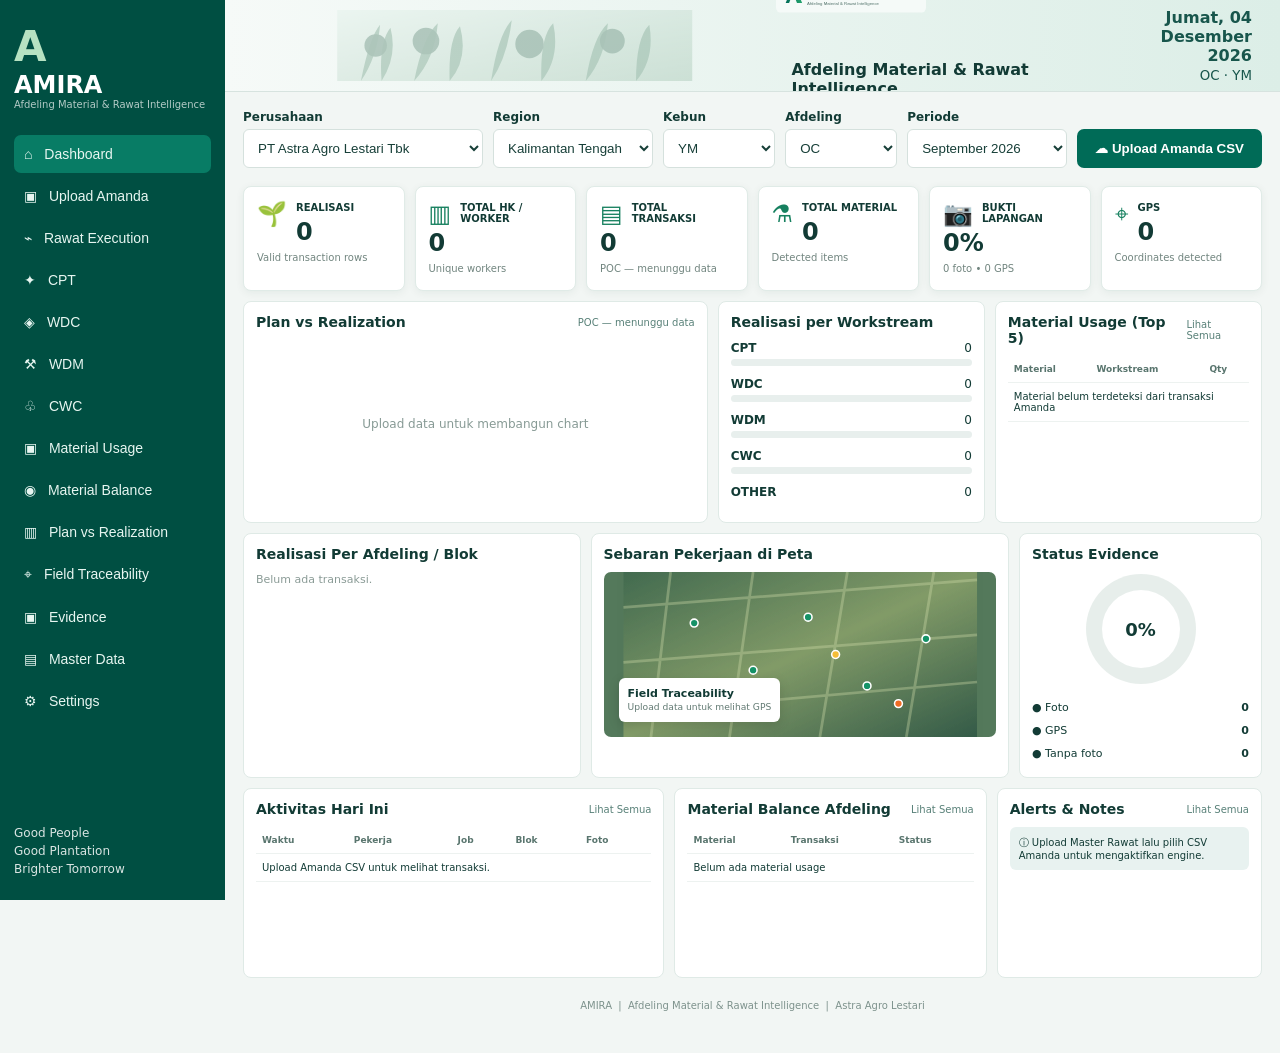
<file: AMIRA-index-SELF-CONTAINED.html>
<!doctype html>
<html lang="id">
<head>
<meta charset="utf-8">
<meta name="viewport" content="width=device-width,initial-scale=1">
<title>AMIRA — Afdeling Material & Rawat Intelligence</title>
<style>
*{box-sizing:border-box}body{margin:0;font-family:Inter,system-ui,-apple-system,Segoe UI,sans-serif;background:#f2f6f4;color:#123b35}.app{display:flex;min-height:100vh}.sidebar{width:225px;background:#004f42;color:#fff;padding:22px 14px;position:fixed;inset:0 auto 0 0}.brand-mark{font-size:42px;font-weight:900;color:#b6e2c2}.side-title{font-size:24px;font-weight:900}.side-sub{font-size:10px;opacity:.7;margin-bottom:25px}.sidebar nav{display:grid;gap:4px}.sidebar button{border:0;background:transparent;color:#e7f6f1;text-align:left;padding:11px 10px;border-radius:7px;font-size:14px;cursor:pointer}.sidebar button.active,.sidebar button:hover{background:#087c65}.sidebar button span{margin-left:8px}.side-footer{position:absolute;bottom:22px;font-size:12px;line-height:1.5;opacity:.85}main{margin-left:225px;width:calc(100% - 225px);padding-bottom:30px}.hero{height:92px;background:linear-gradient(90deg,#f6faf8,#dceee7);display:flex;justify-content:space-between;align-items:center;padding:10px 28px;border-bottom:1px solid #d7e3df}.logo{font-size:44px;font-weight:950;letter-spacing:-3px;color:#00715d}.tagline{display:inline-block;margin-left:15px;font-weight:750;font-size:16px;vertical-align:top;margin-top:8px}.tagline small{font-weight:500;color:#55716b}.hero-right{text-align:right;font-weight:800;color:#18564c}.hero-right small{font-weight:500}.filters{display:grid;grid-template-columns:1.5fr 1fr .7fr .7fr 1fr auto;gap:10px;padding:18px 18px 8px;align-items:end}.filters label{font-size:12px;font-weight:700}.filters select{display:block;width:100%;margin-top:5px;border:1px solid #d5e1dd;border-radius:6px;padding:10px;background:#fff;color:#173f38}.primary{background:#006b57;color:white;border:0;border-radius:7px;padding:12px 18px;font-weight:800;cursor:pointer}.kpis{display:grid;grid-template-columns:repeat(6,1fr);gap:10px;padding:10px 18px}.kpi{background:#fff;border:1px solid #e0ebe7;border-radius:8px;padding:13px;min-height:105px;box-shadow:0 2px 8px #073e3010}.kpi span{float:left;font-size:24px;color:#16805f;margin-right:9px}.kpi p{font-size:10px;font-weight:800;margin:2px 0 5px}.kpi strong{display:block;font-size:24px}.kpi small{color:#71857f;font-size:10px}.grid{display:grid;gap:10px;padding:0 18px 10px}.grid.top{grid-template-columns:2fr 1.15fr 1.15fr}.grid.middle{grid-template-columns:1.25fr 1.55fr .9fr}.grid.bottom{grid-template-columns:1.35fr 1fr .85fr}.card{background:#fff;border:1px solid #dfeae6;border-radius:8px;padding:12px;min-height:190px;overflow:hidden}.card-head{display:flex;justify-content:space-between;align-items:center;margin-bottom:10px}.card-head h3{font-size:14px;margin:0}.card-head span{font-size:10px;color:#588078}.bars{height:155px;display:flex;align-items:end;gap:8px;padding:12px 5px 0}.bars:empty:after{content:"Upload data untuk membangun chart";color:#879a95;font-size:12px;margin:auto}.ws{margin:11px 0}.ws>div:first-child{display:flex;justify-content:space-between;font-size:12px}.meter{height:7px;background:#e8efed;border-radius:5px;margin-top:4px}.meter i{display:block;height:100%;background:#17825f;border-radius:5px}.block{display:grid;grid-template-columns:70px 1fr 35px;gap:8px;align-items:center;font-size:11px;margin:10px 0}.block div{height:9px;background:#e9efed;border-radius:5px}.block i{display:block;height:100%;background:#2b9869;border-radius:5px}.map{height:165px;border-radius:7px;background:linear-gradient(135deg,#537b55,#8eab72 48%,#466a4e);position:relative;overflow:hidden}.map-note{position:absolute;left:15px;bottom:15px;background:#fff;padding:9px;border-radius:6px;font-size:11px;font-weight:700;box-shadow:0 3px 12px #0002}.map-note small{font-weight:500;color:#627a73}.donut{width:110px;height:110px;margin:12px auto;border-radius:50%;display:grid;place-items:center;background:conic-gradient(#14835e 0 0%,#e7eeeb 0);position:relative}.donut:after{content:"";position:absolute;inset:16px;background:#fff;border-radius:50%}.donut div{position:relative;z-index:1;font-size:18px;font-weight:900}.legend{display:flex;justify-content:space-between;font-size:11px;padding:5px 0}.legend b{font-weight:800}.scroll{max-height:180px;overflow:auto}table{width:100%;border-collapse:collapse;font-size:10px}th,td{padding:8px 6px;border-bottom:1px solid #edf2f0;text-align:left}th{color:#59756e;font-size:9px}.alert{padding:9px;margin:7px 0;border-radius:6px;font-size:10px}.alert.info{background:#e8f2f0}.muted{color:#8a9b96;font-size:11px}footer{text-align:center;color:#7d928c;font-size:10px;padding:12px}@media(max-width:1000px){.sidebar{width:180px}.sidebar button{font-size:11px}main{margin-left:180px;width:calc(100% - 180px)}.filters{grid-template-columns:repeat(3,1fr)}.kpis{grid-template-columns:repeat(3,1fr)}.grid.top,.grid.middle,.grid.bottom{grid-template-columns:1fr 1fr}.hero{height:auto}}@media(max-width:700px){.sidebar{position:static;width:100%;height:auto}.app{display:block}.sidebar nav{grid-template-columns:repeat(2,1fr)}.side-footer{display:none}main{margin:0;width:100%}.filters,.kpis,.grid.top,.grid.middle,.grid.bottom{grid-template-columns:1fr}.filters{padding:12px}.kpis{padding:12px}.hero{padding:14px}.logo{font-size:34px}.tagline{font-size:12px}.hero-right{display:none}}
.banner-art{position:absolute;inset:0;width:100%;height:100%;object-fit:cover;opacity:.32;pointer-events:none}.hero{position:relative;overflow:hidden}.hero>div,.hero>.hero-right{position:relative;z-index:2}.amira-logo{width:310px;height:78px;object-fit:contain;object-position:left center;display:inline-block;vertical-align:middle}.map{background:#54795b}.map>img{position:absolute;inset:0;width:100%;height:100%;object-fit:cover}.map-note{z-index:2}.logo{display:none}

</style>
<style>.banner-art svg{width:100%;height:100%;display:block}.amira-logo svg{width:150px;height:auto;display:block}.inline-map{width:100%;height:100%}.inline-map svg{width:100%;height:100%;display:block}</style>
</head>
<body>
<div class="app">
<aside class="sidebar">
  <div class="brand-mark">A</div><div class="side-title">AMIRA</div>
  <div class="side-sub">Afdeling Material & Rawat Intelligence</div>
  <nav>
    <button class="active">⌂ <span>Dashboard</span></button>
    <button>▣ <span>Upload Amanda</span></button>
    <button>⌁ <span>Rawat Execution</span></button>
    <button>✦ <span>CPT</span></button><button>◈ <span>WDC</span></button>
    <button>⚒ <span>WDM</span></button><button>♧ <span>CWC</span></button>
    <button>▣ <span>Material Usage</span></button><button>◉ <span>Material Balance</span></button>
    <button>▥ <span>Plan vs Realization</span></button><button>⌖ <span>Field Traceability</span></button>
    <button>▣ <span>Evidence</span></button><button>▤ <span>Master Data</span></button>
    <button>⚙ <span>Settings</span></button>
  </nav>
  <div class="side-footer">Good People<br>Good Plantation<br>Brighter Tomorrow</div>
</aside>
<main>
<header class="hero"><div class="banner-art"><svg xmlns="http://www.w3.org/2000/svg" viewBox="0 0 1200 240"><defs><linearGradient id="b" y1="0" y2="1"><stop stop-color="#dcefe6"/><stop offset="1" stop-color="#8db69d"/></linearGradient></defs><rect width="1200" height="240" fill="url(#b)"/><g opacity=".8" fill="#2d704e"><path d="M80 240q30-150 65-190-10 110-65 190M150 240q-10-130 30-180 25 95-30 180M260 240q30-150 80-195-10 120-80 195M380 240q-5-140 35-185 30 110-35 185M520 240q25-160 70-205-15 125-70 205M690 240q-5-150 40-195 25 115-40 195M840 240q25-150 75-195-10 120-75 195M1010 240q0-145 45-190 20 115-45 190"/></g><g fill="#1d5a3f" opacity=".9"><circle cx="130" cy="120" r="38"/><circle cx="300" cy="105" r="45"/><circle cx="650" cy="115" r="48"/><circle cx="930" cy="105" r="42"/></g></svg></div>
  <div><div class="amira-logo"><svg xmlns="http://www.w3.org/2000/svg" viewBox="0 0 700 180"><defs><linearGradient id="g" x1="0" x2="1"><stop stop-color="#006b57"/><stop offset="1" stop-color="#24a56e"/></linearGradient></defs><rect width="700" height="180" rx="22" fill="#f5faf8"/><path d="M45 135 83 45l39 90h-24l-8-20H69l-8 20zM75 95h9l-4-13z" fill="url(#g)"/><text x="135" y="112" font-family="Arial,sans-serif" font-weight="900" font-size="88" fill="#006b57">MIRA</text><text x="145" y="145" font-family="Arial,sans-serif" font-size="20" fill="#52736b">Afdeling Material &amp; Rawat Intelligence</text></svg></div><span class="tagline">Afdeling Material & Rawat Intelligence<br><small>From Field Data to Better Plantation</small></span></div>
  <div class="hero-right"><span id="today"></span><br><small>OC · YM</small></div>
</header>

<section class="filters">
<label>Perusahaan<select><option>PT Astra Agro Lestari Tbk</option></select></label>
<label>Region<select><option>Kalimantan Tengah</option></select></label>
<label>Kebun<select><option>YM</option></select></label>
<label>Afdeling<select><option>OC</option></select></label>
<label>Periode<select><option>September 2026</option></select></label>
<button id="uploadBtn" class="primary">☁ Upload Amanda CSV</button>
<input id="masterInput" type="file" accept=".csv,text/csv" hidden>
<input id="amandaInput" type="file" accept=".csv,text/csv" multiple hidden>
</section>

<section class="kpis">
<div class="kpi"><span>🌱</span><p>REALISASI</p><strong id="realization">0</strong><small>Valid transaction rows</small></div>
<div class="kpi"><span>▥</span><p>TOTAL HK / WORKER</p><strong id="hk">0</strong><small>Unique workers</small></div>
<div class="kpi"><span>▤</span><p>TOTAL TRANSAKSI</p><strong id="trx">0</strong><small id="validRate">POC — menunggu data</small></div>
<div class="kpi"><span>⚗</span><p>TOTAL MATERIAL</p><strong id="materialCount">0</strong><small>Detected items</small></div>
<div class="kpi"><span>📷</span><p>BUKTI LAPANGAN</p><strong id="evidence">0%</strong><small id="evidenceText">0 foto • 0 GPS</small></div>
<div class="kpi"><span>⌖</span><p>GPS</p><strong id="gpsCount">0</strong><small>Coordinates detected</small></div>
</section>

<div class="grid top">
<section class="card wide"><div class="card-head"><h3>Plan vs Realization</h3><span id="sourceBadge">POC — menunggu data</span></div><div class="bars" id="bars"></div></section>
<section class="card"><div class="card-head"><h3>Realisasi per Workstream</h3></div><div id="workstream"></div></section>
<section class="card"><div class="card-head"><h3>Material Usage (Top 5)</h3><span>Lihat Semua</span></div>
<table><thead><tr><th>Material</th><th>Workstream</th><th>Qty</th></tr></thead><tbody id="materialTable"><tr><td colspan="3">Belum ada data</td></tr></tbody></table></section>
</div>

<div class="grid middle">
<section class="card"><div class="card-head"><h3>Realisasi Per Afdeling / Blok</h3></div><div id="blocks"></div></section>
<section class="card"><div class="card-head"><h3>Sebaran Pekerjaan di Peta</h3></div><div class="map"><div class="inline-map"><svg xmlns="http://www.w3.org/2000/svg" viewBox="0 0 900 420"><defs><linearGradient id="m" x1="0" y1="0" x2="1" y2="1"><stop stop-color="#436b50"/><stop offset=".5" stop-color="#829b68"/><stop offset="1" stop-color="#345b48"/></linearGradient></defs><rect width="900" height="420" fill="url(#m)"/><path d="M0 90 900 20M0 230 900 160M0 360 900 280M120 0 70 420M330 0 270 420M570 0 500 420M790 0 720 420" stroke="#d4dfad" stroke-width="7" opacity=".35"/><g fill="#159267" stroke="#fff" stroke-width="4"><circle cx="180" cy="130" r="10"/><circle cx="330" cy="250" r="10"/><circle cx="470" cy="115" r="10"/><circle cx="620" cy="290" r="10"/><circle cx="770" cy="170" r="10"/></g><g fill="#f4bd38" stroke="#fff" stroke-width="4"><circle cx="250" cy="320" r="10"/><circle cx="540" cy="210" r="10"/></g><g fill="#ef6c24" stroke="#fff" stroke-width="4"><circle cx="700" cy="335" r="10"/></g></svg></div><div class="map-note">Field Traceability<br><small id="mapInfo">Upload data untuk melihat GPS</small></div></div></section>
<section class="card"><div class="card-head"><h3>Status Evidence</h3></div><div class="donut"><div id="evidenceDonut">0%</div></div><div id="evidenceList"></div></section>
</div>

<div class="grid bottom">
<section class="card"><div class="card-head"><h3>Aktivitas Hari Ini</h3><span>Lihat Semua</span></div><div class="scroll"><table><thead><tr><th>Waktu</th><th>Pekerja</th><th>Job</th><th>Blok</th><th>Foto</th></tr></thead><tbody id="activity"></tbody></table></div></section>
<section class="card"><div class="card-head"><h3>Material Balance Afdeling</h3><span>Lihat Semua</span></div><table><thead><tr><th>Material</th><th>Transaksi</th><th>Status</th></tr></thead><tbody id="balance"></tbody></table></section>
<section class="card"><div class="card-head"><h3>Alerts & Notes</h3><span>Lihat Semua</span></div><div id="alerts"></div></section>
</div>
<footer>AMIRA &nbsp;|&nbsp; Afdeling Material & Rawat Intelligence &nbsp;|&nbsp; Astra Agro Lestari</footer>
</main></div>
<script>
window.AMIRA={
 state:{master:null,amanda:[],jobs:new Map(),materials:new Map(),rows:[],stats:null},
 workstreams:["CPT","WDC","WDM","CWC"],
 classify(code,name=""){
  const n=String(name).toUpperCase(),c=String(code);
  if(/TPH|PATH|INFRASTRUKTUR|RORAK|CEKDAM|PENGALIRAN|FLATBAT|JALAN/.test(n)||["220401","220402","220404","220408","220501","220502","220503","220504","230601","230701","230801","230901"].includes(c))return"WDC";
  if(/CIRCLE|CPT/.test(n)||["220601","220602"].includes(c))return"CPT";
  if(/WEEDING|WIPPING|BABAT|DONGKEL|NEPROLEPHIS|LALANG|ANAK KAYU/.test(n)||["230101","230102","230103","230201","230202","230301"].includes(c))return"WDM";
  if(/PUPUK|PEMUPUKAN|NPK|PRUNING|SISIP|INFUS/.test(n)||["230501","230502","231001","240101"].includes(c))return"CWC";
  return"OTHER";
 },
 num(v){const x=parseFloat(String(v??"").replace(/,/g,""));return Number.isFinite(x)?x:0}
};
</script>
<script>
window.AMIRAParser=(()=>{
 function split(line){
  const o=[];let c="",q=false;
  for(let i=0;i<line.length;i++){
   const x=line[i];
   if(x==='"'){
    if(q&&line[i+1]==='"'){c+='"';i++}else q=!q;
   }else if(x===','&&!q){o.push(c);c=""}else c+=x;
  }
  o.push(c);return o;
 }
 function lines(t){
  return String(t??"").replace(/^\uFEFF/,"").split(/\r?\n/).filter(x=>x.trim()).map(split);
 }
 function sectionName(cell){
  const m=String(cell??"").trim().match(/^\s*=*\s*\[([^\]]+)\]\s*$/);
  return m?m[1].trim():null;
 }
 function parseMaster(t){
  const ls=lines(t),data={},headers={};let s=null;
  for(const c of ls){
   const sec=sectionName(c[0]);
   if(sec){s=sec;data[s]=[];headers[s]=null;continue}
   if(!s)continue;
   if(!headers[s]){headers[s]=c.map(x=>x.trim());continue}
   const r={};
   headers[s].forEach((h,i)=>{if(h)r[h]=(c[i]??"").trim()});
   if(Object.values(r).some(v=>v!==""))data[s].push(r);
  }
  return{sections:data,headers};
 }
 function parseAmanda(t){
  const ls=lines(t);
  let i=ls.findIndex(r=>r.some(c=>String(c).trim()==="EMPNO"));
  if(i<0)i=ls.findIndex(r=>r.some(c=>String(c).trim()==="JOBCODE"));
  if(i<0)return[];
  const h=ls[i].map(x=>x.trim()),out=[];
  for(let j=i+1;j<ls.length;j++){
   const sec=sectionName(ls[j][0]); if(sec)break;
   const c=ls[j],r={};
   h.forEach((x,k)=>{if(x)r[x]=(c[k]??"").trim()});
   if(r.JOBCODE||r.EMPNO||r.NAMA)out.push(r);
  }
  return out;
 }
 return{parseMaster,parseAmanda};
})();
</script>
<script>
(()=>{
 const $=x=>document.getElementById(x);
 const fmt=n=>new Intl.NumberFormat("id-ID",{maximumFractionDigits:1}).format(Number(n)||0);
 const esc=v=>String(v??"").replace(/[&<>"']/g,m=>({"&":"&amp;","<":"&lt;",">":"&gt;",'"':"&quot;","'":"&#39;"}[m]));
 function render(){
  const s=AMIRA.state.stats||{total:0,valid:0,workers:0,photos:0,gps:0,byWS:{},byBlock:{},byMat:{}};
  $("trx").textContent=fmt(s.total);
  $("hk").textContent=fmt(s.workers);
  $("realization").textContent=fmt(s.valid);
  $("validRate").textContent=s.total?`Valid ${fmt(s.valid/s.total*100)}%`:"POC — menunggu data";
  $("evidence").textContent=s.valid?fmt(s.photos/s.valid*100)+"%":"0%";
  $("evidenceText").textContent=`${fmt(s.photos)} foto • ${fmt(s.gps)} GPS`;
  $("gpsCount").textContent=fmt(s.gps);
  $("materialCount").textContent=Object.keys(s.byMat).filter(k=>k!=="—").length;
  $("sourceBadge").textContent=s.total?`Amanda ${fmt(s.total)} transaksi`:"POC — menunggu data";
  $("mapInfo").textContent=s.gps?`${fmt(s.gps)} titik GPS terdeteksi`:"Upload data untuk melihat GPS";

  const wsMax=Math.max(...AMIRA.workstreams.map(w=>s.byWS[w]||0),1);
  $("workstream").innerHTML=AMIRA.workstreams.map(w=>`
   <div class="ws"><div><b>${w}</b><span>${fmt(s.byWS[w]||0)}</span></div>
   <div class="meter"><i style="width:${Math.min(100,(s.byWS[w]||0)/wsMax*100)}%"></i></div></div>
  `).join("")+`<div class="ws"><div><b>OTHER</b><span>${fmt(s.byWS.OTHER||0)}</span></div></div>`;

  const mats=Object.entries(s.byMat).filter(([m])=>m!=="—").sort((a,b)=>b[1]-a[1]).slice(0,5);
  $("materialTable").innerHTML=mats.length
   ?mats.map(([m,n])=>`<tr><td>${esc(m)}</td><td>Master Job</td><td>${fmt(n)}</td></tr>`).join("")
   :`<tr><td colspan="3">Material belum terdeteksi dari transaksi Amanda</td></tr>`;
  $("balance").innerHTML=mats.length
   ?mats.map(([m,n])=>`<tr><td>${esc(m)}</td><td>${fmt(n)}</td><td>Detected</td></tr>`).join("")
   :`<tr><td colspan="3">Belum ada material usage</td></tr>`;

  const bs=Object.entries(s.byBlock).sort((a,b)=>b[1]-a[1]).slice(0,8);
  const mx=Math.max(...bs.map(x=>x[1]),1);
  $("blocks").innerHTML=bs.length
   ?bs.map(([b,n])=>`<div class="block"><span>${esc(b)}</span><div><i style="width:${n/mx*100}%"></i></div><b>${fmt(n)}</b></div>`).join("")
   :"<p class='muted'>Belum ada transaksi.</p>";

  $("activity").innerHTML=AMIRA.state.rows.filter(r=>r._valid).slice(0,15).map(r=>`
   <tr><td>${esc(r.ATTTIME||r.S_TIME||"—")}</td>
   <td>${esc(r.NAMA||r.EMPCODE||r.EMPNO||"—")}</td>
   <td>${esc(r.JOBCODE||"—")}</td><td>${esc(r.BLOKCODE||"—")}</td>
   <td>${r.PHOTO_PATH||r.PHOTO_PATH2?"●":"—"}</td></tr>
  `).join("")||`<tr><td colspan="5">Upload Amanda CSV untuk melihat transaksi.</td></tr>`;

  const ev=s.valid?Math.round(s.photos/s.valid*100):0;
  $("evidenceDonut").textContent=ev+"%";
  $("evidenceList").innerHTML=`
   <div class="legend">● Foto <b>${fmt(s.photos)}</b></div>
   <div class="legend">● GPS <b>${fmt(s.gps)}</b></div>
   <div class="legend">● Tanpa foto <b>${fmt(Math.max(0,s.valid-s.photos))}</b></div>`;

  $("alerts").innerHTML=s.total
   ?`<div class="alert info">ⓘ ${fmt(s.valid)} transaksi valid dari ${fmt(s.total)} baris Amanda.</div>`
   :`<div class="alert info">ⓘ Upload Master Rawat lalu pilih CSV Amanda untuk mengaktifkan engine.</div>`;

  // POC visual: transaction rows are the current realization proxy.
  const bars=$("bars");
  bars.innerHTML=s.total?`
   <div style="height:${Math.max(8,Math.min(100,s.valid/(Math.max(s.total,1))*100))}%;flex:1;background:#17825f;border-radius:5px 5px 0 0;position:relative">
    <span style="position:absolute;bottom:-18px;left:50%;transform:translateX(-50%);font-size:9px">Valid</span>
   </div>
   <div style="height:${Math.max(8,Math.min(100,(s.total-s.valid)/(Math.max(s.total,1))*100))}%;flex:1;background:#c9d8d2;border-radius:5px 5px 0 0;position:relative">
    <span style="position:absolute;bottom:-18px;left:50%;transform:translateX(-50%);font-size:9px">Review</span>
   </div>`:"";
 }
 async function readFiles(files){return Promise.all([...files].map(f=>f.text()))}

 $("uploadBtn").onclick=()=>{
  const master=$("masterInput");
  master.click();
  master.onchange=async()=>{
   if(!master.files[0])return;
   const m=AMIRAParser.parseMaster(await master.files[0].text());
   const amanda=$("amandaInput");
   amanda.click();
   amanda.onchange=async()=>{
    if(!amanda.files.length)return;
    const aa=(await readFiles(amanda.files)).map(AMIRAParser.parseAmanda);
    const jobs=new Map((m.sections.M_JOB||[]).map(r=>[String(r.JOBCODE||"").trim(),r]));
    const rows=aa.flat().map(r=>{
     const j=jobs.get(String(r.JOBCODE||"").trim())||{};
     const ws=AMIRA.classify(r.JOBCODE,j.DESCRIPTION||j.JOBNAME||j.JOBDESC||"");
     return {...r,_job:j,_ws:ws,_valid:!!r.JOBCODE&&(!!r.EMPNO||!!r.NAMA)};
    });
    const v=rows.filter(r=>r._valid);
    const workers=new Set(v.map(r=>r.EMPNO||r.EMPCODE||r.NAMA).filter(Boolean));
    const byWS={},byBlock={},byMat={};
    v.forEach(r=>{
     byWS[r._ws]=(byWS[r._ws]||0)+1;
     const bl=r.BLOKCODE||"—"; byBlock[bl]=(byBlock[bl]||0)+1;
     const mat=r.MATERIAL||r.MATERIALCODE||r.ITEMBACODE||r._job.ITEMBACODE||"—";
     byMat[mat]=(byMat[mat]||0)+1;
    });
    AMIRA.state={master:m,amanda:aa,jobs,rows,stats:{
     total:rows.length,valid:v.length,workers:workers.size,
     photos:v.filter(r=>r.PHOTO_PATH||r.PHOTO_PATH2).length,
     gps:v.filter(r=>AMIRA.num(r.LAT)||AMIRA.num(r.LONG)).length,
     byWS,byBlock,byMat
    }};
    render();
   };
  };
 };
 $("today").textContent=new Date().toLocaleDateString("id-ID",{weekday:"long",day:"2-digit",month:"long",year:"numeric"});
 render();
})();
</script>
</body></html>
</file>
